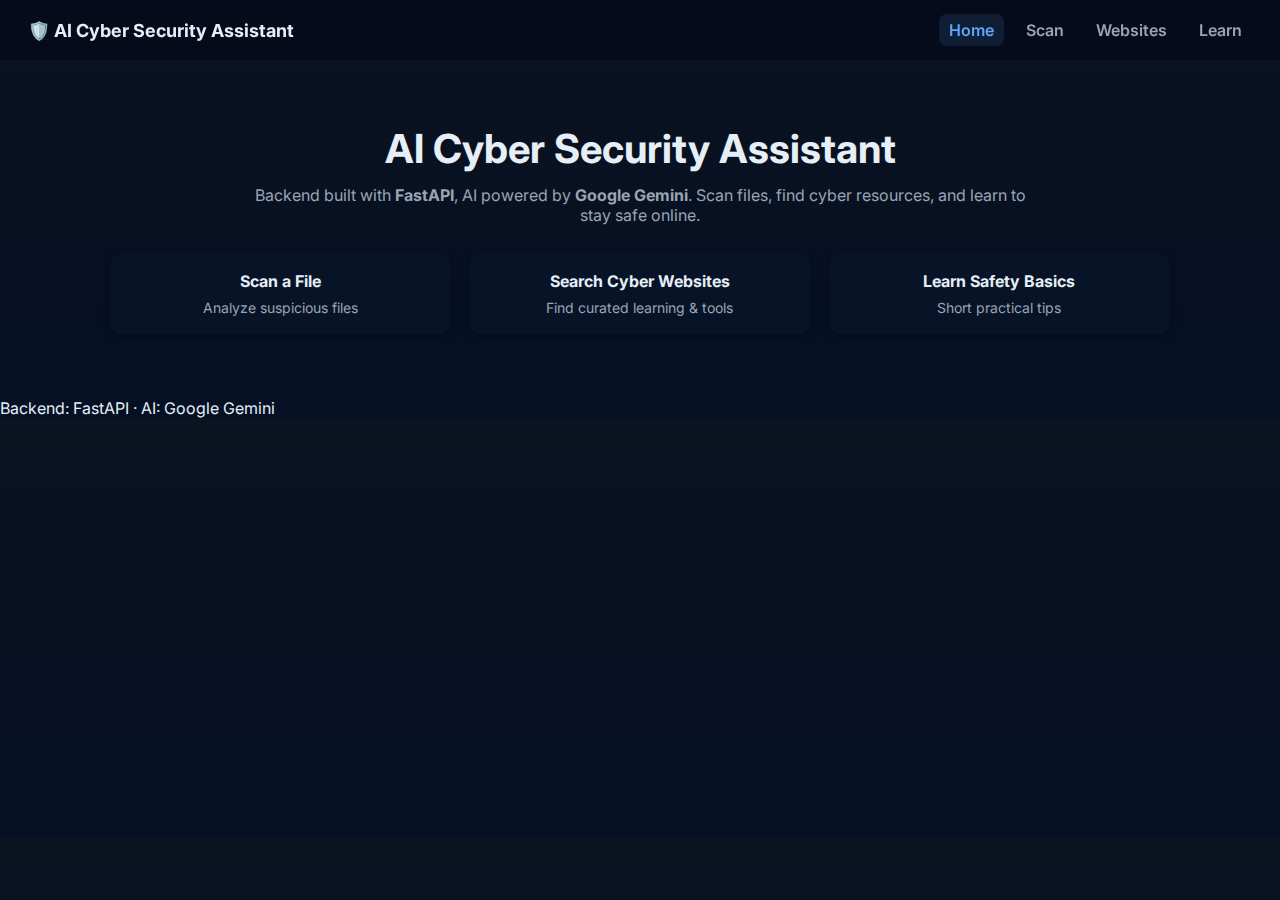
<file: Frontend/index.html>
<!DOCTYPE html>
<html lang="en">
<head>
  <meta charset="UTF-8">
  <title>AI Cyber Security Assistant</title>
  <link rel="stylesheet" href="css/style.css">
</head>
<body>

<nav class="navbar">
  <h2>🛡️ AI Cyber Security Assistant</h2>
  <div>
    <a href="index.html">Home</a>
    <a href="scan.html">Scan</a>
    <a href="website.html">Websites</a>
    <a href="learn.html">Learn</a>
  </div>
</nav>

  <section class="hero container">
    <h1>AI Cyber Security Assistant</h1>
    <p>
      Backend built with <b>FastAPI</b>, AI powered by <b>Google Gemini</b>.
      Scan files, find cyber resources, and learn to stay safe online.
    </p>

    <div class="cards">
      <a href="scan.html" class="card"><div class="title">Scan a File</div><div class="muted">Analyze suspicious files</div></a>
      <a href="website.html" class="card"><div class="title">Search Cyber Websites</div><div class="muted">Find curated learning & tools</div></a>
      <a href="learn.html" class="card"><div class="title">Learn Safety Basics</div><div class="muted">Short practical tips</div></a>
    </div>
  </section>

  <script>
    // mark active nav link on pages without JS bundle
    document.addEventListener('DOMContentLoaded', ()=>{
      document.querySelectorAll('.navbar a').forEach(a => { try{ if (window.location.pathname.endsWith(a.getAttribute('href'))) a.classList.add('active') }catch(e){} });
    });
  </script>

  <footer>
    Backend: FastAPI · AI: Google Gemini
  </footer>

</body>
</html>
</file>
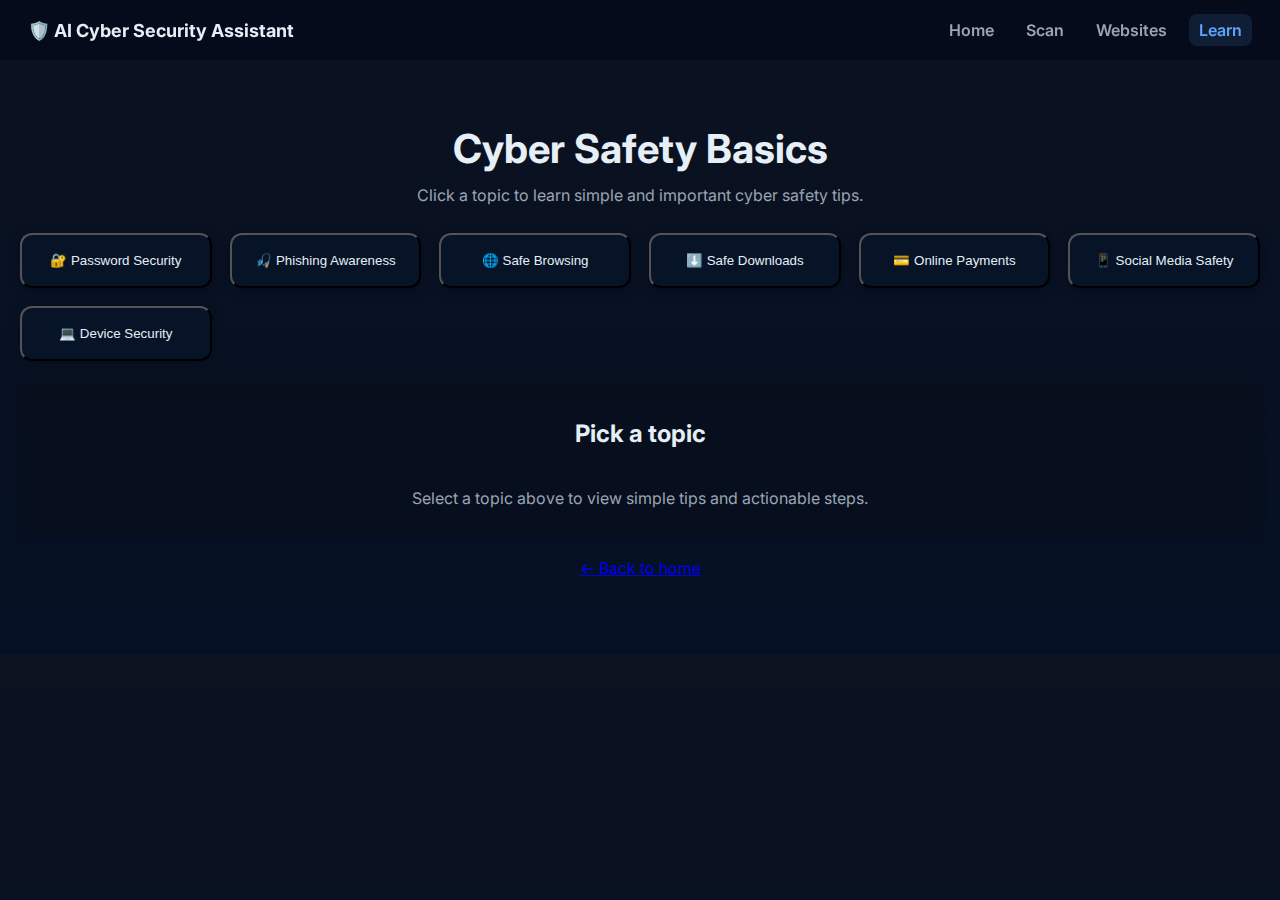
<file: Frontend/learn.html>
<!DOCTYPE html>
<html lang="en">
<head>
  <meta charset="UTF-8">
  <title>Learn Cyber Safety</title>
  <link rel="stylesheet" href="css/style.css">
</head>
<body>

<nav class="navbar">
  <h2>🛡️ AI Cyber Security Assistant</h2>
  <div>
    <a href="index.html">Home</a>
    <a href="scan.html">Scan</a>
    <a href="website.html">Websites</a>
    <a href="learn.html">Learn</a>
  </div>
</nav>

<section class="hero">
  <h1>Cyber Safety Basics</h1>
  <p>Click a topic to learn simple and important cyber safety tips.</p>

  <!-- Topic Cards -->
  <div class="cards" id="topicCards">
    <button class="card" data-topic="passwords">🔐 Password Security</button>
    <button class="card" data-topic="phishing">🎣 Phishing Awareness</button>
    <button class="card" data-topic="browsing">🌐 Safe Browsing</button>
    <button class="card" data-topic="downloads">⬇️ Safe Downloads</button>
    <button class="card" data-topic="payments">💳 Online Payments</button>
    <button class="card" data-topic="social_media">📱 Social Media Safety</button>
    <button class="card" data-topic="device_security">💻 Device Security</button>
  </div>

  <div id="topicContent" class="card" style="margin-top:20px;">
    <h2>Pick a topic</h2>
    <p>Select a topic above to view simple tips and actionable steps.</p>
  </div>

  <p style="margin-top:20px"><a href="index.html">← Back to home</a></p>
</section>

<script>
  const topics = {
    passwords: {
      title: 'Password Security',
      body: `
        <ul>
          <li>Use a long, unique password per important account (12+ characters).</li>
          <li>Enable two-factor authentication (2FA) where available.</li>
          <li>Use a reputable password manager to generate and store credentials securely.</li>
        </ul>`
    },
    phishing: {
      title: 'Phishing Awareness',
      body: `
        <ul>
          <li>Be suspicious of unexpected emails, especially those asking for sensitive info.</li>
          <li>Verify links by hovering before clicking and check the domain carefully.</li>
          <li>When in doubt, contact the organization by a known-good channel.</li>
        </ul>`
    },
    browsing: {
      title: 'Safe Browsing',
      body: `
        <ul>
          <li>Keep your browser and extensions up to date.</li>
          <li>Use HTTPS sites for sensitive transactions.</li>
          <li>Block or limit unnecessary browser extensions and clear cookies periodically.</li>
        </ul>`
    },
    downloads: {
      title: 'Safe Downloads',
      body: `
        <ul>
          <li>Download software only from official vendor sites or trusted sources.</li>
          <li>Scan downloaded files with antivirus or VirusTotal before opening.</li>
          <li>Be cautious with email attachments; confirm with the sender if unexpected.</li>
        </ul>`
    },
    payments: {
      title: 'Online Payments',
      body: `
        <ul>
          <li>Use credit cards or secure payment services rather than direct bank transfers.</li>
          <li>Check for HTTPS and padlock icon on checkout pages.</li>
          <li>Monitor statements for unexpected charges and enable alerts.</li>
        </ul>`
    },
    social_media: {
      title: 'Social Media Safety',
      body: `
        <ul>
          <li>Review privacy settings and limit public personal information.</li>
          <li>Be wary of suspicious friend requests or messages with links.</li>
          <li>Think before sharing: attackers use personal details for scams.</li>
        </ul>`
    },
    device_security: {
      title: 'Device Security',
      body: `
        <ul>
          <li>Keep OS and apps updated; enable automatic updates where possible.</li>
          <li>Use a device passcode and enable remote-locate/erase features.</li>
          <li>Back up important data regularly to offline or encrypted backups.</li>
        </ul>`
    }
  };

  // Optional curated sites for each topic (shown on the Learn page)
  const topicsSites = {
    passwords: [
      {name: 'Have I Been Pwned', url: 'https://haveibeenpwned.com'},
      {name: '1Password Blog', url: 'https://1password.com/blog/'}
    ],
    phishing: [
      {name: 'Phishing.org', url: 'https://phishing.org'},
      {name: 'Google Safety Center', url: 'https://safety.google/'}
    ],
    browsing: [
      {name: 'Mozilla Security', url: 'https://www.mozilla.org/security'},
      {name: 'Electronic Frontier Foundation', url: 'https://www.eff.org'}
    ],
    downloads: [
      {name: 'VirusTotal', url: 'https://www.virustotal.com'},
      {name: 'Ninite', url: 'https://ninite.com'}
    ],
    payments: [
      {name: 'Consumer Financial Protection Bureau', url: 'https://www.consumerfinance.gov'},
      {name: 'PCI Security Standards', url: 'https://www.pcisecuritystandards.org'}
    ],
    social_media: [
      {name: 'Privacy.com', url: 'https://privacy.com'},
      {name: 'StaySafeOnline', url: 'https://staysafeonline.org'}
    ],
    device_security: [
      {name: 'Microsoft Security', url: 'https://www.microsoft.com/security'},
      {name: 'Apple Support - Security', url: 'https://support.apple.com/security'}
    ]
  };

  function loadTopic(key){
    const content = document.getElementById('topicContent');
    const topic = topics[key];
    if (!topic) return;

    let html = `<h2>${topic.title}</h2>${topic.body}`;

    const sites = topicsSites[key] || [];
    if (sites.length) {
      html += '<h3>Related websites</h3><ul>' + sites.map(s => `<li><a href="${s.url}" target="_blank" rel="noopener noreferrer">${s.name}</a></li>`).join('') + '</ul>';
    }

    // Add quick link to search more sites
    const encoded = encodeURIComponent(topic.title);
    html += `<p><a class="btn" href="website.html?query=${encoded}">Find more related websites</a></p>`;

    content.innerHTML = html;
    content.scrollIntoView({behavior:'smooth', block:'start'});

    // highlight selected button
    document.querySelectorAll('#topicCards .card').forEach(btn => {
      btn.classList.toggle('active', btn.dataset.topic === key);
    });
  }

  // attach click handlers to topic cards
  document.addEventListener('DOMContentLoaded', ()=>{
    document.querySelectorAll('#topicCards .card').forEach(btn => {
      btn.addEventListener('click', ()=> loadTopic(btn.dataset.topic));
    });

    // nav active
    document.querySelectorAll('.navbar a').forEach(a => { try{ if (window.location.pathname.endsWith(a.getAttribute('href'))) a.classList.add('active') }catch(e){} });
  });
</script>

</body>
</html>
</file>
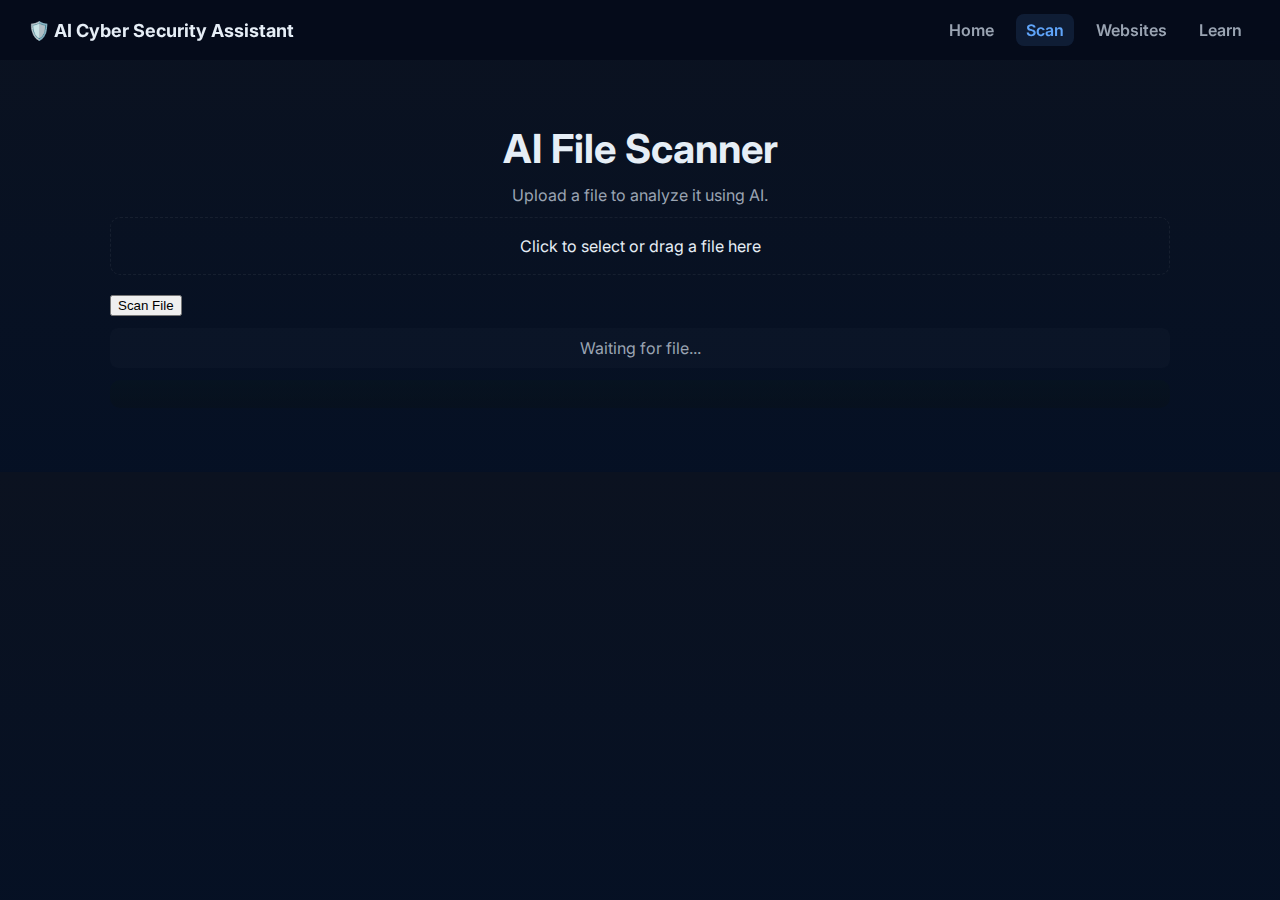
<file: Frontend/scan.html>
<!DOCTYPE html>
<html lang="en">
<head>
  <meta charset="UTF-8">
  <title>File Scanner</title>
  <link rel="stylesheet" href="css/style.css">
</head>
<body>

<nav class="navbar">
  <h2>🛡️ AI Cyber Security Assistant</h2>
  <div>
    <a href="index.html">Home</a>
    <a href="scan.html">Scan</a>
    <a href="website.html">Websites</a>
    <a href="learn.html">Learn</a>
  </div>
</nav>

<section class="hero container">
  <h1>AI File Scanner</h1>
  <p>Upload a file to analyze it using AI.</p>

  <div class="file-drop" id="fileDrop">
    <label for="fileInput" style="cursor:pointer">Click to select or drag a file here</label>
    <input type="file" id="fileInput">
  </div>
  <br>
  <div style="display:flex;gap:10px;align-items:center">
    <button id="scanBtn" type="button">Scan File <span id="scanSpinner" class="spinner" style="display:none"></span></button>
    <button id="sampleScanBtn" type="button" style="display:none;">Use sample scan</button>
  </div>

  <div id="backendStatus" class="backend-status" style="display:none; margin-top:8px;color:#f87171"></div>

  <div id="scanStatus" class="status">Waiting for file...</div>

  <div id="scanResult" class="scan-result"></div>
</section>

<script src="js/scan.js"></script>
</body>
</html>
</file>
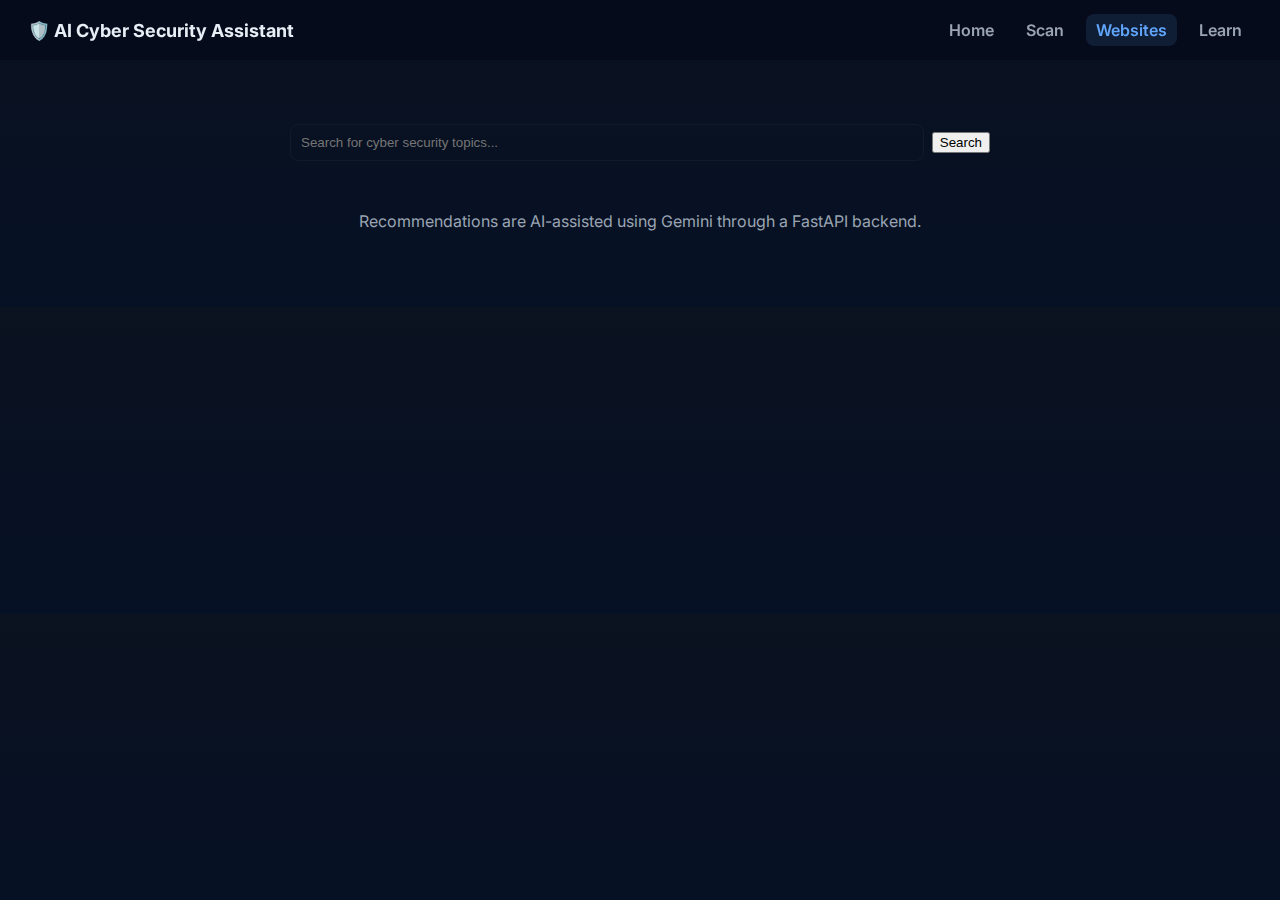
<file: Frontend/website.html>
<!DOCTYPE html>
<html>
<head>
  <title>Cyber Security Websites</title>
  <link rel="stylesheet" href="css/style.css">
</head>
<body>

<nav class="navbar">
  <h2>🛡️ AI Cyber Security Assistant</h2>
  <div>
    <a href="index.html">Home</a>
    <a href="scan.html">Scan</a>
    <a href="website.html">Websites</a>
    <a href="learn.html">Learn</a>
  </div>
</nav>

<section class="hero container">
  <div style="max-width:700px;margin:0 auto;display:flex;gap:8px;align-items:center;justify-content:center">
    <input type="text" id="searchInput" placeholder="Search for cyber security topics..." style="flex:1;padding:10px;border-radius:8px;border:1px solid rgba(255,255,255,0.04);background:transparent;color:inherit">
    <button id="searchBtn" type="button">Search <span id="searchSpinner" class="spinner" style="display:none"></span></button>
  </div>

  <div id="backendStatus" class="backend-status" style="display:none; margin-top:8px;color:#f87171"></div>
  <button id="sampleBtn" type="button" style="display:none; margin-top:8px;">Use sample results</button>

  <div id="results" class="results-grid"></div>

  <p style="margin-top:30px;color:#9aa4b2">
    Recommendations are AI-assisted using Gemini through a FastAPI backend.
  </p>
</section>

<script src="js/website.js"></script>
<script>
  document.addEventListener('DOMContentLoaded', () => {
    const params = new URLSearchParams(window.location.search);
    const q = params.get('query');
    if (q) {
      const input = document.getElementById('searchInput');
      input.value = q;
      // small delay to ensure scripts have initialized
      setTimeout(() => { try { searchWebsites(); } catch (e) { console.warn('searchWebsites not available yet', e); } }, 50);
    }
  });
</script>
</body>
</html>
</file>
<file: Frontend/css/style.css>
@import url('https://fonts.googleapis.com/css2?family=Inter:wght@300;400;600;700&display=swap');

:root{
  --bg:#0b1220;
  --panel:#071029;
  --muted:#9aa4b2;
  --accent:#60a5fa;
  --success:#10b981;
  --warning:#f59e0b;
  --danger:#ef4444;
  --card:#071427;
}

*{box-sizing:border-box}
body{
  margin:0;
  font-family:'Inter',system-ui,Segoe UI,Roboto,Helvetica,Arial,'Noto Sans',sans-serif;
  background:linear-gradient(180deg,var(--bg),#041025 120%);
  color:#e6eef6;
  -webkit-font-smoothing:antialiased;
  -moz-osx-font-smoothing:grayscale;
}

.navbar{
  display:flex;
  justify-content:space-between;
  align-items:center;
  gap:1rem;
  padding:14px 28px;
  background:rgba(2,6,23,0.6);
  backdrop-filter: blur(6px);
}

.navbar h2{margin:0;font-size:18px}
.navbar div{display:flex;gap:12px}
.navbar a{color:var(--muted); text-decoration:none; padding:6px 10px; border-radius:8px; font-weight:600}
.navbar a:hover{background:rgba(96,165,250,0.08); color:var(--accent)}
.navbar a.active{background:rgba(96,165,250,0.12); color:var(--accent)}

.container{max-width:1100px;margin:0 auto;padding:28px}
.hero{padding:64px 20px;text-align:center}
.hero h1{font-size:40px;margin:0 0 8px}
.hero p{color:var(--muted); max-width:800px;margin:12px auto}

.cards{display:grid; grid-template-columns:repeat(auto-fit,minmax(180px,1fr)); gap:18px; margin-top:28px}
.card{display:flex;flex-direction:column; gap:8px; padding:18px; background:var(--card); border-radius:12px; text-decoration:none; color:inherit; transition:transform .2s, box-shadow .2s; box-shadow: 0 2px 10px rgba(2,6,23,0.4)}
.card:hover{transform:translateY(-6px); box-shadow:0 12px 30px rgba(2,6,23,0.6)}
.card .title{font-weight:700}
.card .muted{color:var(--muted); font-size:14px}
.card button{padding:8px 12px;border-radius:8px;border:none;background:var(--accent);color:white; cursor:pointer}

.footer{padding:30px;text-align:center;color:var(--muted);font-size:13px}

/* Learn page */
#topicContent{padding:18px;background:linear-gradient(180deg, rgba(8,12,20,0.35), rgba(6,8,14,0.25)); border-radius:10px}
.cards .card{cursor:pointer}
.cards .card.active{outline:3px solid rgba(96,165,250,0.07)}

/* Website results */
.results-grid{display:grid;grid-template-columns:repeat(auto-fit,minmax(240px,1fr)); gap:16px;margin-top:20px}
.result-card{padding:14px;background:linear-gradient(180deg, rgba(7,16,28,0.6), rgba(8,18,28,0.4)); border-radius:10px; display:flex;flex-direction:column; gap:10px}
.result-card h3{margin:0;font-size:16px}
.result-card p{margin:0;color:var(--muted);font-size:14px}
.result-card a{color:var(--accent);text-decoration:none}
.result-card .url{font-size:12px;color:var(--muted);word-break:break-all}

/* Scan page */
.file-drop{border:1px dashed rgba(255,255,255,0.06); padding:18px; border-radius:10px; display:flex; align-items:center; gap:12px; justify-content:center}
.file-drop input[type=file]{display:none}
.file-drop button{background:transparent;border:1px solid rgba(255,255,255,0.04); padding:8px 10px;border-radius:8px;color:var(--accent)}

.status{margin-top:12px;padding:10px;border-radius:8px;background:rgba(255,255,255,0.02);color:var(--muted)}
.scan-result{margin-top:12px;padding:14px;background:linear-gradient(180deg, rgba(7,20,30,0.6), rgba(8,16,22,0.4)); border-radius:10px;color:var(--muted)}
.scan-result table{width:100%;border-collapse:collapse;margin-bottom:10px}
.scan-result td{padding:8px 6px;border-bottom:1px solid rgba(255,255,255,0.03)}
.scan-result .hash{color:#c7d2fe;font-family:monospace;word-break:break-all}
.badge{display:inline-block;padding:6px 10px;border-radius:999px;font-weight:700;font-size:12px}
.badge.safe{background:rgba(16,185,129,0.15); color:var(--success)}
.badge.suspicious{background:rgba(245,158,11,0.12); color:var(--warning)}
.badge.risky{background:rgba(239,68,68,0.12); color:var(--danger)}

/* Spinner */
.spinner{width:20px;height:20px;border-radius:50%;border:2px solid rgba(255,255,255,0.08);border-top-color:var(--accent);animation:spin .9s linear infinite;margin-left:8px}
@keyframes spin{to{transform:rotate(360deg)}}

/* Responsive */
@media (max-width:700px){.hero h1{font-size:28px}.navbar{padding:12px}.container{padding:16px}}
</file>
